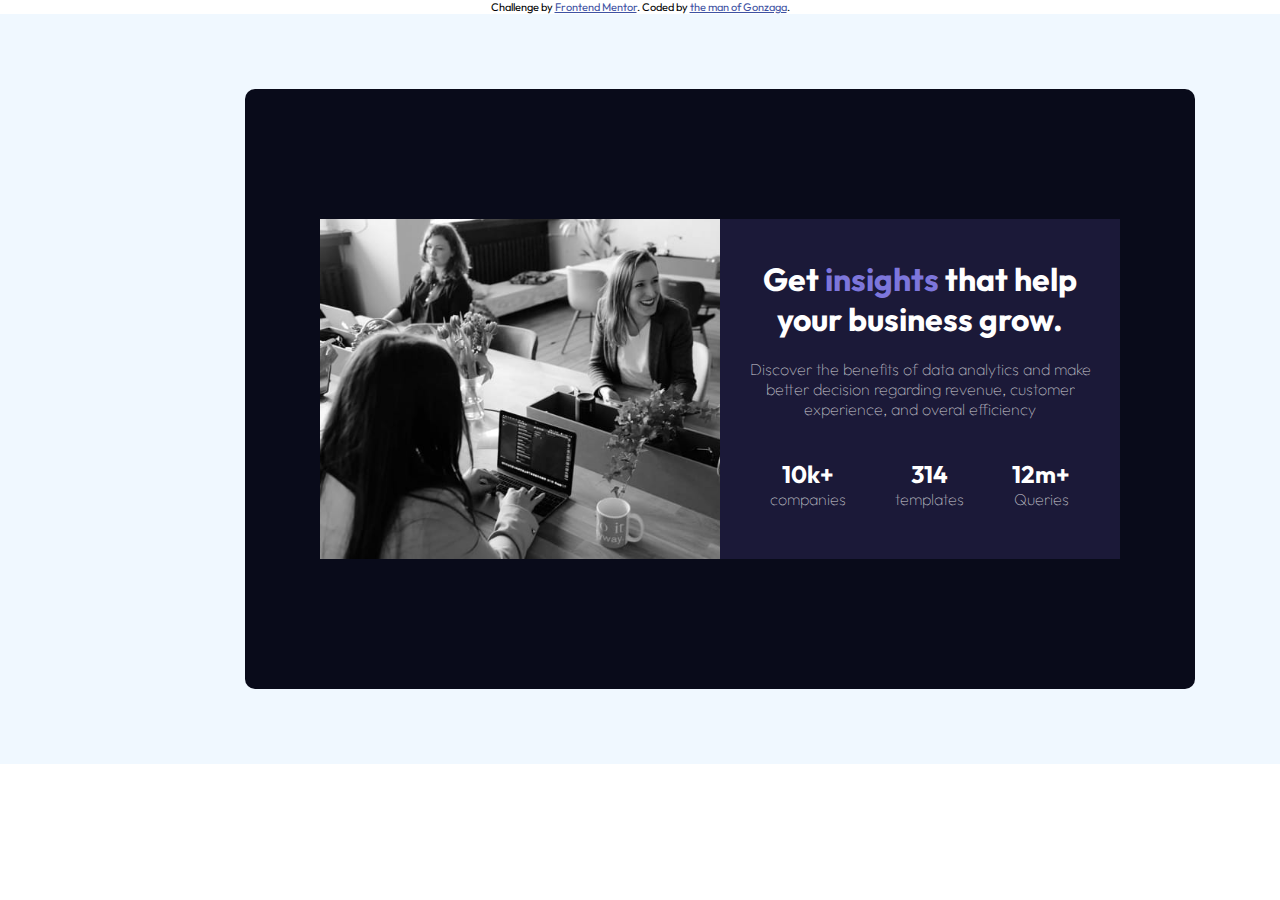
<file: stats-preview-card-component-main/stats-preview-card-component-main/index.html>
<!DOCTYPE html>
<html lang="en">
<head>
  <meta charset="UTF-8">
  <meta name="viewport" content="width=device-width, initial-scale=1.0"> <!-- displays site properly based on user's device -->

  <link rel="icon" type="image/png" sizes="32x32" href="./images/favicon-32x32.png">
  
  <title>Frontend Mentor | Stats preview card component</title>

  <!-- Feel free to remove these styles or customise in your own stylesheet 👍 -->
  <style>
    .attribution { font-size: 11px; text-align: center; }
    .attribution a { color: hsl(228, 45%, 44%); }
  </style>
  <link rel="stylesheet" href="./index.css">
</head>
<body>
  <div class="attribution">
    Challenge by <a href="https://www.frontendmentor.io?ref=challenge" target="_blank">Frontend Mentor</a>. 
    Coded by <a href="#">the man of Gonzaga</a>.
  </div>

  <div class="container">
    <div class="box">
      <div class="stand">
        <div class="pic">
          <img src="./images/image-header-desktop.jpg" alt="" height="340px" max-width="200px">
        </div>
        <div class="write"><br><br>
          <h1>Get <span>insights</span> that help</h1>
          <h1>your business grow.</h1>
          <br>
          <p>Discover the benefits of data analytics and make</p>
          <p>better decision regarding revenue, customer</p>
          <p>experience, and overal efficiency</p><br><br>
          <div id="long">
            <div id="companies">
              <h2>10k+</h2>
              <p>companies</p>
            </div>
            <div id="templates">
              <h2>314</h2>
              <p>templates</p>
            </div>
            <div id="queries">
              <h2>12m+</h2>
              <p>Queries</p>
            </div>
          </div>
        </div>
      </div>
    </div>
  </div>
</body>
</html>
</file>
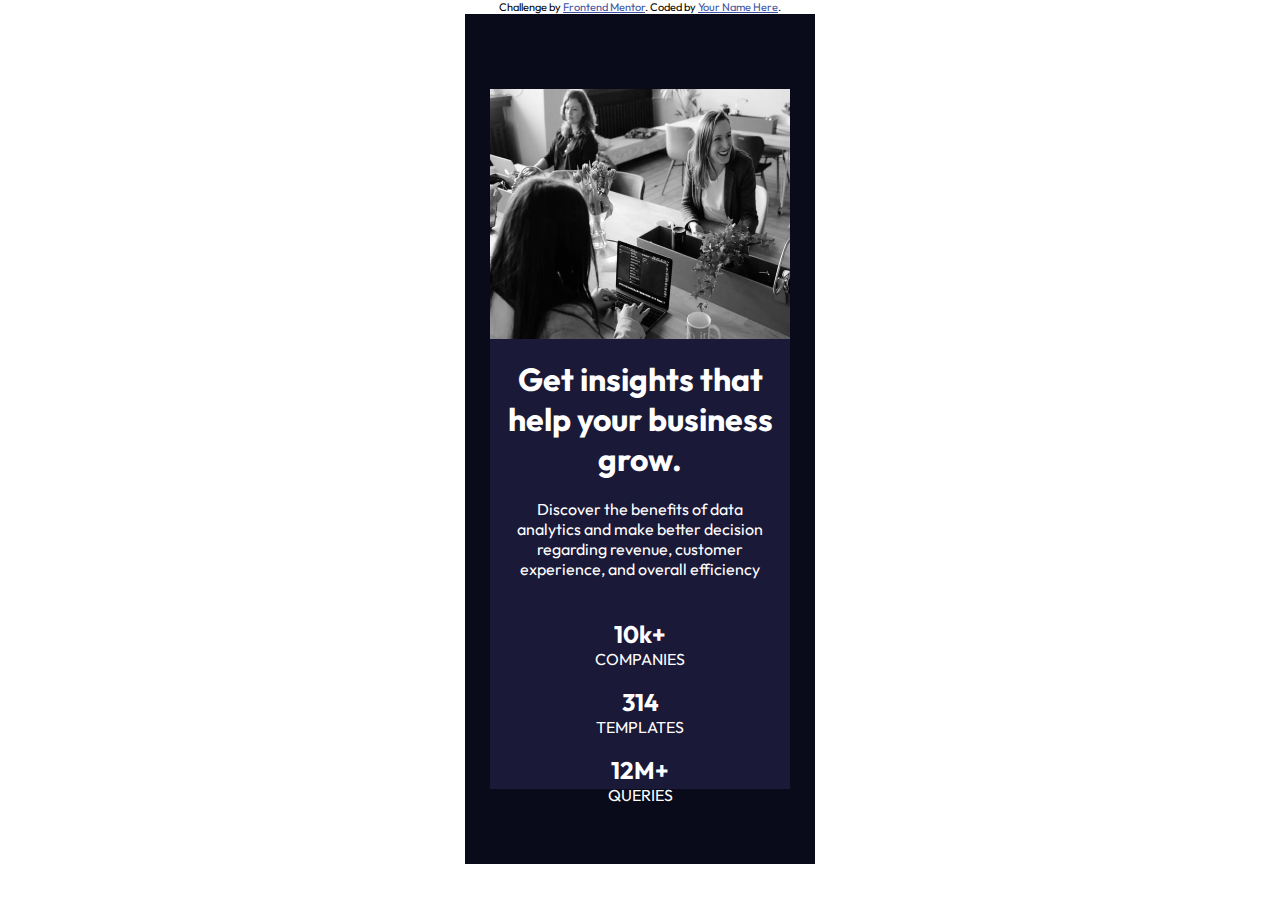
<file: stats-preview-card-component-main/stats-preview-card-component-main/images/index2.html>
<!DOCTYPE html>
<html lang="en">
<head>
  <meta charset="UTF-8">
  <meta name="viewport" content="width=device-width, initial-scale=1.0"> <!-- displays site properly based on user's device -->

  <link rel="icon" type="image/png" sizes="32x32" href="./images/favicon-32x32.png">
  
  <title>Frontend Mentor | Stats preview card component</title>

  <!-- Feel free to remove these styles or customise in your own stylesheet 👍 -->
  <style>
    .attribution { font-size: 11px; text-align: center; }
    .attribution a { color: hsl(228, 45%, 44%); }
  </style>
  <link rel="stylesheet" href="./index2.css">
</head>
<body>
  <div class="attribution">
    Challenge by <a href="https://www.frontendmentor.io?ref=challenge" target="_blank">Frontend Mentor</a>. 
    Coded by <a href="#">Your Name Here</a>.
  </div>

  <div class="box">
    <div class="stand">
        <div class="pic">
          <img src="./image-header-mobile.jpg" alt="" height="250px" width="300px">
        </div>
        <div class="write"><br>
            <h1>Get insights that</h1>
            <h1>help your business</h1>
            <h1>grow.</h1>
            <br>
            <p>Discover the benefits of data</p>
            <p>analytics and make better decision</p>
            <p>regarding revenue, customer</p>
            <p>experience, and overall efficiency</p>
            <br><br>
            <div id="long">
                <div id="companies">
                    <h2>10k+</h2>
                    <p>COMPANIES</p>
                </div>
                <div id="templates">
                    <h2>314</h2>
                    <p>TEMPLATES</p>
                </div>
                <div id="queries">
                    <h2>12M+</h2>
                    <p>QUERIES</p>
                </div>
            </div>
        </div>
    </div>
  </div>
</body>
</html>
</file>
<file: stats-preview-card-component-main/stats-preview-card-component-main/index.css>
@import url('https://fonts.googleapis.com/css2?family=Inter:wght@400;700&family=Outfit:wght@300&display=swap');

*{
    padding: 0;
    margin: 0;
    box-sizing: border-box;
    font-family: 'Inter', sans-serif;
    font-family: 'Outfit', sans-serif;
}

.container{
    height: 750px;
    width: 1440px;
    background-color: aliceblue;
    display: flex;
    margin: auto;
    justify-content: center;
    align-items: center;
}

.box{
    height: 600px;
    width: 950px;
    background-color: hsl(233, 47%, 7%);
    display: flex;
    align-items: center;
    justify-content: center;
    margin: auto;
    border-radius: 10px;
    padding: 5px 10px;
}

.stand{
    height: 350px;
    width: 800px;
    margin: auto;
    align-items: center;
    justify-content: center;
    display: flex;
}
.pic{
    height: 340px;
    width: 400px;
}
.write{
    height: 340px;
    width: 400px;
    background-color: hsl(244, 38%, 16%);
    text-align: center;
    color: white;
}
.write span{
    color:  hsl(244, 58%, 66%);
}
.write p{
    font-weight: lighter;
    font-style: normal;
    opacity: 0.8;
}

#long{
    display: flex;
    height: 150px;
    width: 300px;
    justify-content: space-between;
    margin-left: 50px;
    margin-bottom: 20px;
    color: white;
}

@media (max-width: 650px) {
    .container{
        height: 950px;
        width: 500px;
        background-color: aliceblue;
        display: flex;
        margin: auto;
        justify-content: center;
        align-items: center;
    }

    .box{
        height: 900px;
        width: 350px;
        background-color: hsl(233, 47%, 7%);
        display: flex;
        align-items: center;
        justify-content: center;
        padding: 5px 10px;
        margin: auto;
    }
    
    .stand{
        height: 700px;
        width: 300px;
        border-radius: 8px;
        margin: auto;
        position: relative;
        display: flex;
        flex-direction: column;
    }

    .pic{
        height: 250px;
        width: 300px;
    }
    .pic img{
        height: 250px;
        width: 300px;
        border-radius: 10px 10px 0 0;
    }
    .write{
        height: 550px;
        width: 300px;
        text-align: center;
        color: white;
        background-color:  hsl(244, 38%, 16%);
    }
    
    #long{
        height: 200px;
        display: flex;
        flex-direction: column;
        gap: 8px;
        width: 100px;
        margin-left: 100px;
    }
}
</file>
<file: stats-preview-card-component-main/stats-preview-card-component-main/images/index2.css>
@import url('https://fonts.googleapis.com/css2?family=Inter:wght@400;700&family=Outfit:wght@300&display=swap');

*{
    padding: 0;
    margin: 0;
    box-sizing: border-box;
    font-family: 'Inter', sans-serif;
    font-family: 'Outfit', sans-serif;
    /* font-size: 18px; */
}

.box{
    height: 850px;
    width: 350px;
    background-color: hsl(233, 47%, 7%);
    display: flex;
    align-items: center;
    justify-content: center;
    padding: 5px 10px;
    margin: auto;
}

.stand{
    height: 700px;
    width: 300px;
    /* border: 1px solid white; */
    border-radius: 8px;
    margin: auto;
    position: relative;
    display: flex;
    flex-direction: column;
}
.pic{
    height: 250px;
    width: 300px;
    /* border: 1px solid red; */
}
.write{
    height: 450px;
    width: 300px;
    /* border: 1px solid yellow; */
    text-align: center;
    color: white;
    background-color:  hsl(244, 38%, 16%);
}

#long{
    /* border: 1px solid white; */
    height: 200px;
    display: flex;
    flex-direction: column;
    gap: 18px;
}
</file>
